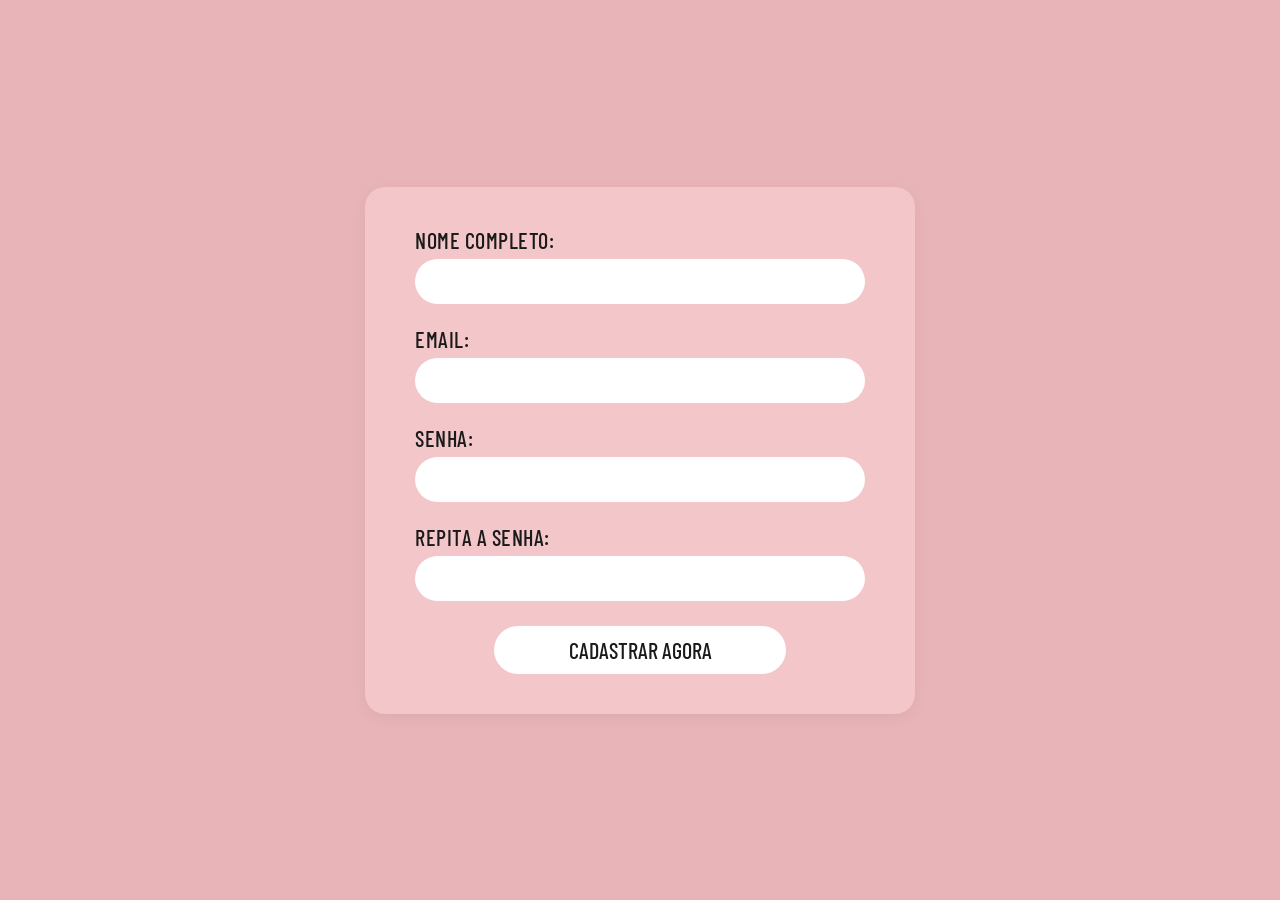
<file: pages/cadastro.html>
<!DOCTYPE html>
<html lang="pt-BR">
<head>
    <meta charset="UTF-8">
    <meta name="viewport" content="width=device-width, initial-scale=1.0">
    <title>Tela de Cadastro</title>
    <link rel="preconnect" href="https://fonts.googleapis.com">
    <link rel="preconnect" href="https://fonts.gstatic.com" crossorigin>
    <link href="https://fonts.googleapis.com/css2?family=Barlow+Condensed:wght@400;700&display=swap" rel="stylesheet">
    <link rel="stylesheet" href="../css/cadastro.css">
</head>
<body>

    <div class="cadastro-container">
        <form>
            <div class="input-group">
                <label for="nome">NOME COMPLETO:</label>
                <input type="text" id="nome" required>
            </div>

            <div class="input-group">
                <label for="email">EMAIL:</label>
                <input type="email" id="email" required>
            </div>

            <div class="input-group">
                <label for="senha">SENHA:</label>
                <input type="password" id="senha" required>
            </div>

            <div class="input-group">
                <label for="repita-senha">REPITA A SENHA:</label>
                <input type="password" id="repita-senha" required>
            </div>

            <button type="submit" class="btn-cadastrar">CADASTRAR AGORA</button>
        </form>
    </div>

</body>
</html>
</file>
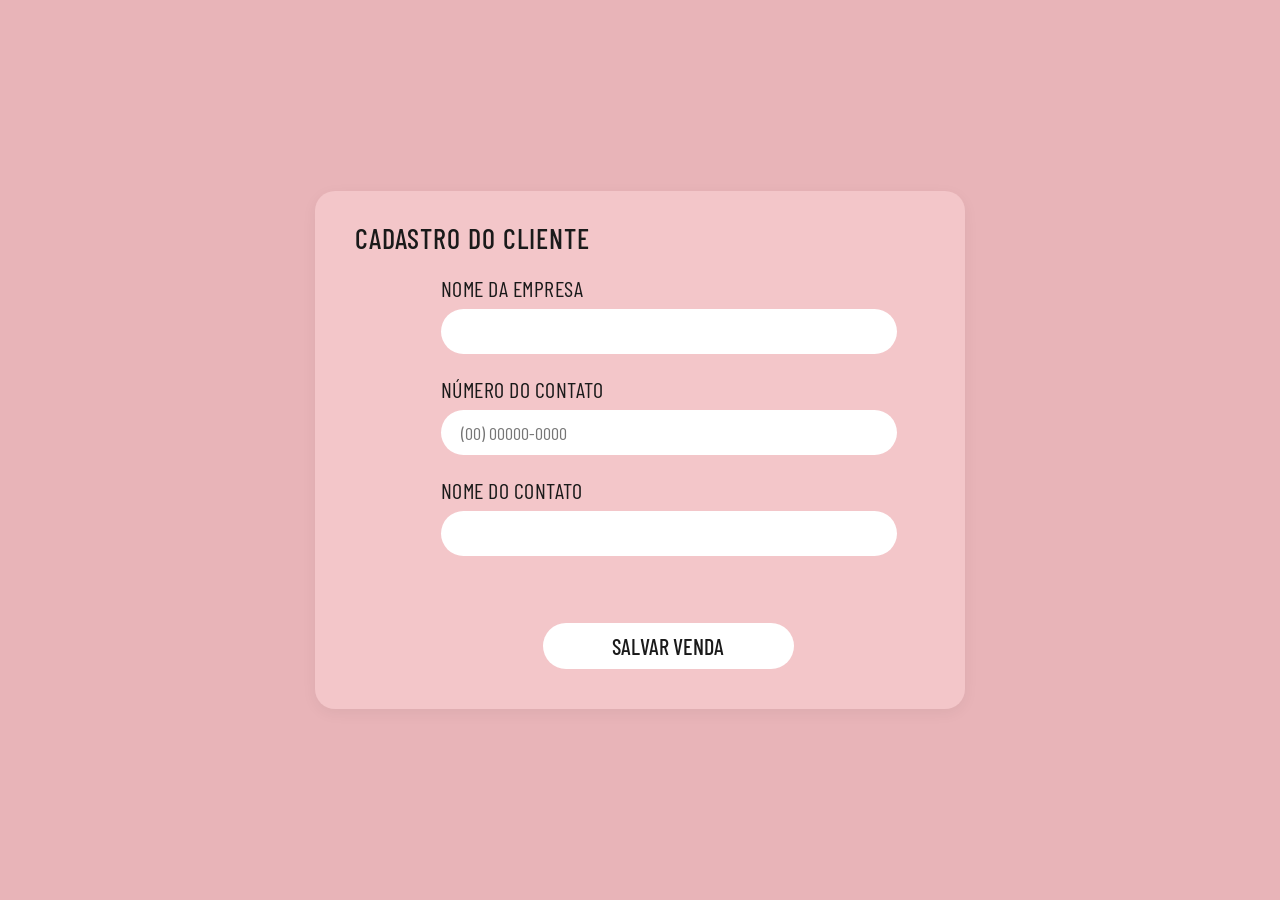
<file: pages/cliente.html>
<!DOCTYPE html>
<html lang="pt-PT">
<head>
    <meta charset="UTF-8">
    <meta name="viewport" content="width=device-width, initial-scale=1.0">
    <title>Cadastro do Cliente</title>
    <link rel="preconnect" href="https://fonts.googleapis.com">
    <link rel="preconnect" href="https://fonts.gstatic.com" crossorigin>
    <link href="https://fonts.googleapis.com/css2?family=Barlow+Condensed:wght@400;700&display=swap" rel="stylesheet">
    <link rel="stylesheet" href="../css/cliente.css">
</head>
<body>

    <div class="cliente-container">
        <h2 class="titulo-pagina">CADASTRO DO CLIENTE</h2>

        <form class="formulario-cliente">
            <div class="input-group">
                <label for="nome-empresa">NOME DA EMPRESA</label>
                <input type="text" id="nome-empresa" required>
            </div>

            <div class="input-group">
                <label for="numero-contato">NÚMERO DO CONTATO</label>
                <input type="tel" id="numero-contato" placeholder="(00) 00000-0000" required>
            </div>

            <div class="input-group">
                <label for="nome-contato">NOME DO CONTATO</label>
                <input type="text" id="nome-contato" required>
            </div>

            <button type="submit" class="btn-salvar">SALVAR VENDA</button>
        </form>
    </div>

</body>
</html>
</file>
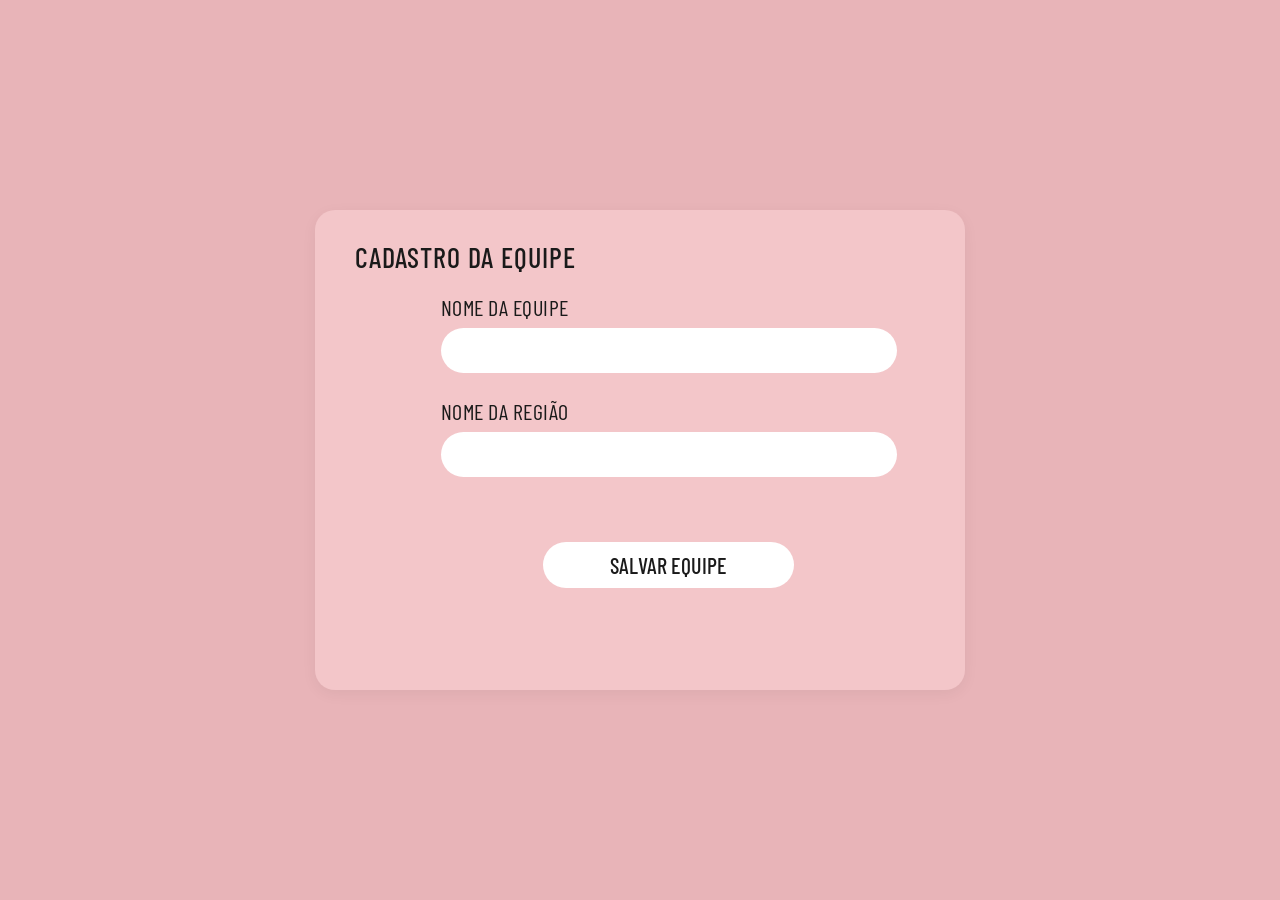
<file: pages/equipe.html>
<!DOCTYPE html>
<html lang="pt-BR">
<head>
    <meta charset="UTF-8">
    <meta name="viewport" content="width=device-width, initial-scale=1.0">
    <title>Cadastro da Equipe</title>
    <link rel="preconnect" href="https://fonts.googleapis.com">
    <link rel="preconnect" href="https://fonts.gstatic.com" crossorigin>
    <link href="https://fonts.googleapis.com/css2?family=Barlow+Condensed:wght@400;700&display=swap" rel="stylesheet">
    <link rel="stylesheet" href="../css/equipe.css">
</head>
<body>

    <div class="equipe-container">
        <h2 class="titulo-pagina">CADASTRO DA EQUIPE</h2>

        <form class="formulario-equipe">
            <div class="input-group">
                <label for="nome-equipe">NOME DA EQUIPE</label>
                <input type="text" id="nome-equipe" required>
            </div>

            <div class="input-group">
                <label for="nome-regiao">NOME DA REGIÃO</label>
                <input type="text" id="nome-regiao" required>
            </div>

            <button type="submit" class="btn-salvar">SALVAR EQUIPE</button>
        </form>
    </div>

</body>
</html>
</file>
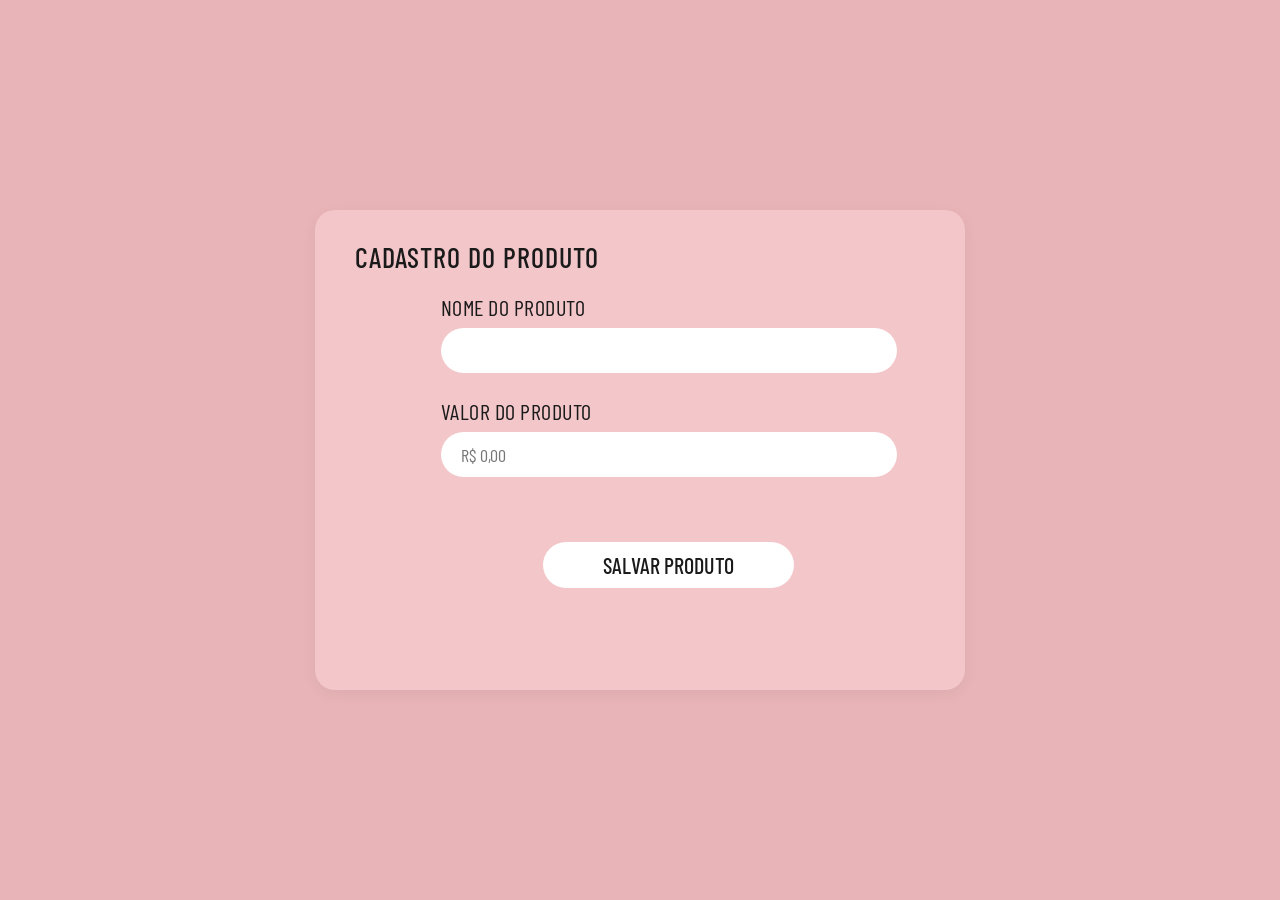
<file: pages/produto.html>
<!DOCTYPE html>
<html lang="pt-BR">
<head>
    <meta charset="UTF-8">
    <meta name="viewport" content="width=device-width, initial-scale=1.0">
    <title>Cadastro do Produto</title>
    <link rel="preconnect" href="https://fonts.googleapis.com">
    <link rel="preconnect" href="https://fonts.gstatic.com" crossorigin>
    <link href="https://fonts.googleapis.com/css2?family=Barlow+Condensed:wght@400;700&display=swap" rel="stylesheet">
    <link rel="stylesheet" href="../css/produto.css">
</head>
<body>

    <div class="produto-container">
        <h2 class="titulo-pagina">CADASTRO DO PRODUTO</h2>

        <form class="formulario-produto">
            <div class="input-group">
                <label for="nome-produto">NOME DO PRODUTO</label>
                <input type="text" id="nome-produto" required>
            </div>

            <div class="input-group">
                <label for="valor-produto">VALOR DO PRODUTO</label>
                <input type="text" id="valor-produto" placeholder="R$ 0,00" required>
            </div>

            <button type="submit" class="btn-salvar">SALVAR PRODUTO</button>
        </form>
    </div>

</body>
</html>
</file>
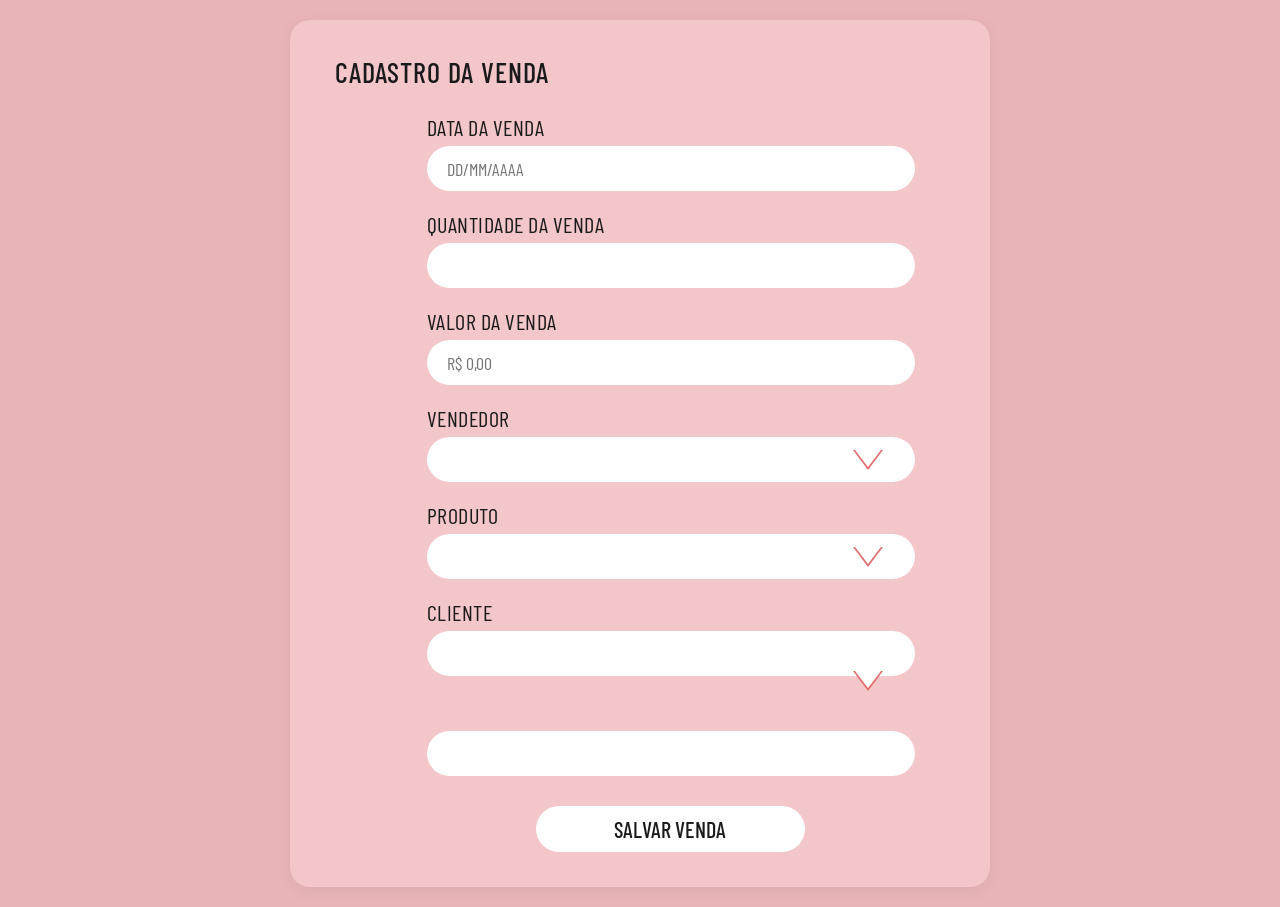
<file: pages/venda.html>
<!DOCTYPE html>
<html lang="pt-BR">
<head>
    <meta charset="UTF-8">
    <meta name="viewport" content="width=device-width, initial-scale=1.0">
    <title>Cadastro da Venda</title>
    <link rel="preconnect" href="https://fonts.googleapis.com">
    <link rel="preconnect" href="https://fonts.gstatic.com" crossorigin>
    <link href="https://fonts.googleapis.com/css2?family=Barlow+Condensed:wght@400;700&display=swap" rel="stylesheet">
    <link rel="stylesheet" href="../css/venda.css">
</head>
<body>

    <div class="venda-container">
        <h2 class="titulo-pagina">CADASTRO DA VENDA</h2>

        <form class="formulario-venda">
            <div class="input-group">
                <label for="data-venda">DATA DA VENDA</label>
                <input type="text" id="data-venda" placeholder="DD/MM/AAAA" required>
            </div>

            <div class="input-group">
                <label for="qtd-venda">QUANTIDADE DA VENDA</label>
                <input type="number" id="qtd-venda" min="1" required>
            </div>

            <div class="input-group">
                <label for="valor-venda">VALOR DA VENDA</label>
                <input type="text" id="valor-venda" placeholder="R$ 0,00" required>
            </div>

            <div class="input-group select-wrapper">
                <label for="vendedor-venda">VENDEDOR</label>
                <select id="vendedor-venda" required>
                    <option value="" disabled selected hidden></option>
                    <option value="1">Lucas Henrique</option>
                    <option value="2">Ana Souza</option>
                </select>
            </div>

            <div class="input-group select-wrapper">
                <label for="produto-venda">PRODUTO</label>
                <select id="produto-venda" required>
                    <option value="" disabled selected hidden></option>
                    <option value="1">Produto A</option>
                    <option value="2">Produto B</option>
                </select>
            </div>

            <div class="input-group select-wrapper cliente-group">
                <label for="cliente-venda">CLIENTE</label>
                <select id="cliente-venda" required>
                    <option value="" disabled selected hidden></option>
                    <option value="1">Carlos Silva</option>
                    <option value="2">Maria Oliveira</option>
                </select>
            </div>

            <div class="bloco-vazio-inferior"></div>

            <button type="submit" class="btn-salvar">SALVAR VENDA</button>
        </form>
    </div>

</body>
</html>
</file>
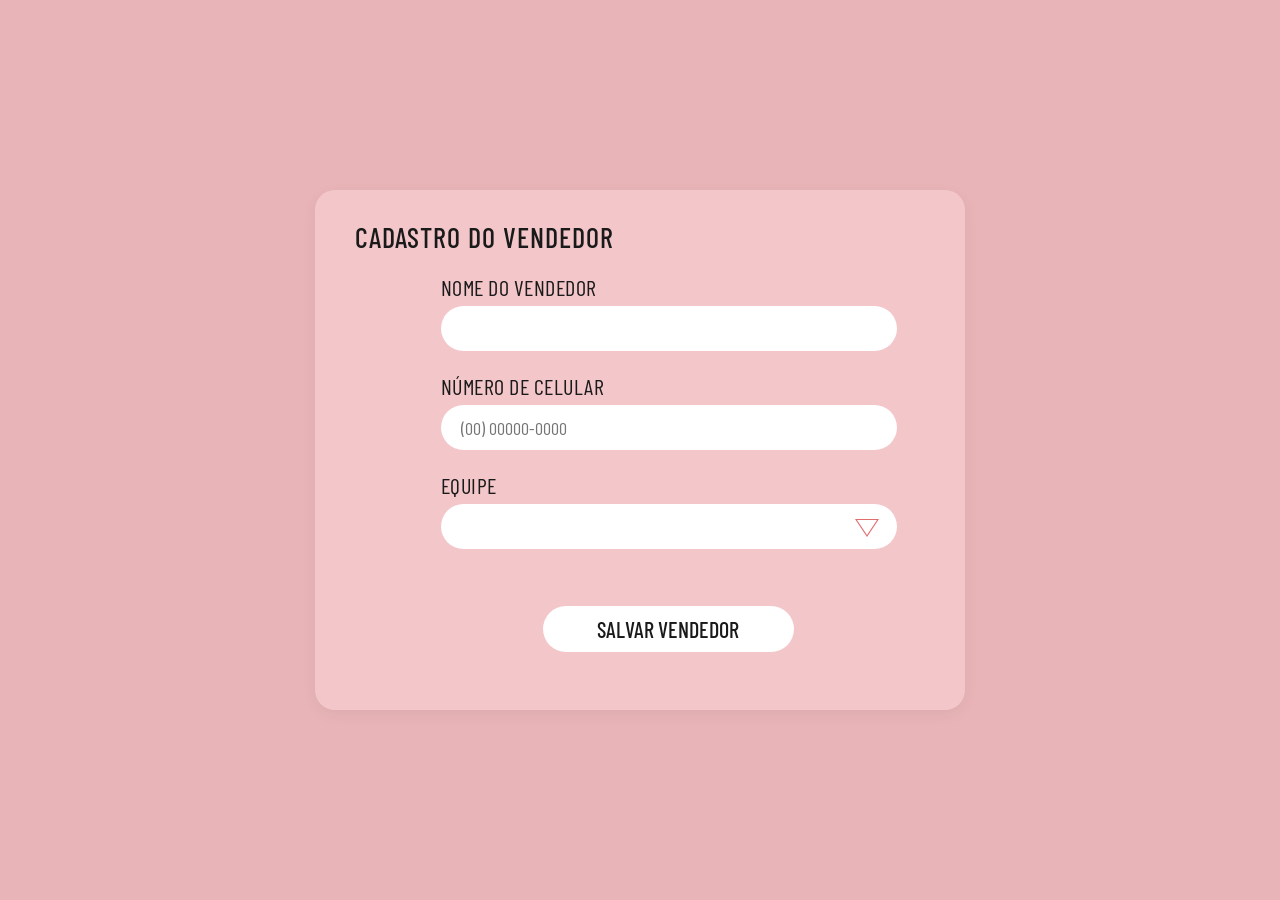
<file: pages/vendedor.html>
<!DOCTYPE html>
<html lang="pt-BR">
<head>
    <meta charset="UTF-8">
    <meta name="viewport" content="width=device-width, initial-scale=1.0">
    <title>Cadastro do Vendedor</title>
    <link rel="preconnect" href="https://fonts.googleapis.com">
    <link rel="preconnect" href="https://fonts.gstatic.com" crossorigin>
    <link href="https://fonts.googleapis.com/css2?family=Barlow+Condensed:wght@400;700&display=swap" rel="stylesheet">
    <link rel="stylesheet" href="../css/vendedor.css">
</head>
<body>

    <div class="vendedor-container">
        <h2 class="titulo-pagina">CADASTRO DO VENDEDOR</h2>

        <form class="formulario-vendedor">
            <div class="input-group">
                <label for="nome-vendedor">NOME DO VENDEDOR</label>
                <input type="text" id="nome-vendedor" required>
            </div>

            <div class="input-group">
                <label for="celular-vendedor">NÚMERO DE CELULAR</label>
                <input type="tel" id="celular-vendedor" placeholder="(00) 00000-0000" required>
            </div>

            <div class="input-group select-wrapper">
                <label for="equipe-vendedor">EQUIPE</label>
                <select id="equipe-vendedor" required>
                    <option value="" disabled selected hidden></option>
                    <option value="equipe-alfa">Equipe Alfa</option>
                    <option value="equipe-beta">Equipe Beta</option>
                    <option value="equipe-omega">Equipe Ómega</option>
                </select>
            </div>

            <button type="submit" class="btn-salvar">SALVAR VENDEDOR</button>
        </form>
    </div>

</body>
</html>
</file>
<file: css/cadastro.css>
/* Configurações Globais */
* {
    margin: 0;
    padding: 0;
    box-sizing: border-box;
    font-family: 'Barlow Condensed', sans-serif;
}

body {
    background-color: #E8B4B8; /* Tom de fundo ligeiramente mais escuro para destacar o card */
    min-height: 100vh;
    display: flex;
    justify-content: center;
    align-items: center;
    padding: 20px;
}

/* Container do Formulário (O card rosa da imagem) */
.cadastro-container {
    background-color: #F3C6C9; /* Cor rosa do fundo do formulário */
    width: 100%;
    max-width: 550px;
    padding: 40px 50px;
    border-radius: 20px; /* Bordas arredondadas do card principal */
    box-shadow: 0 4px 15px rgba(0, 0, 0, 0.05);
}

/* Grupos de Input (Alinhamento à esquerda) */
.input-group {
    margin-bottom: 22px;
    text-align: left;
}

.input-group label {
    display: block;
    font-size: 22px;
    color: #1A1A1A;
    margin-bottom: 6px;
    letter-spacing: 0.5px;
    font-weight: 500;
}

.input-group input {
    width: 100%;
    height: 45px;
    border: none;
    border-radius: 25px; /* Inputs com formato de pílula bem arredondada */
    background-color: #FFFFFF; /* Inputs brancos purificados */
    padding: 0 20px;
    font-size: 18px;
    outline: none;
    transition: transform 0.2s;
}

.input-group input:focus {
    box-shadow: 0 0 5px rgba(0,0,0,0.1);
}

/* Botão Cadastrar Agora */
.btn-cadastrar {
    background-color: #FFFFFF; /* Botão todo branco conforme a imagem */
    color: #1A1A1A;
    border: none;
    border-radius: 25px;
    width: 65%;
    height: 48px;
    font-size: 22px;
    font-weight: 500;
    cursor: pointer;
    margin: 25px auto 0 auto;
    display: block; /* Garante a centralização horizontal */
    transition: background-color 0.2s, transform 0.1s;
}

.btn-cadastrar:hover {
    background-color: #F5F5F5;
}

.btn-cadastrar:active {
    transform: scale(0.98);
}

/* Ajustes para telas pequenas (Celulares) */
@media (max-width: 480px) {
    .cadastro-container {
        padding: 25px 20px;
    }
    
    .btn-cadastrar {
        width: 80%;
        font-size: 18px;
    }
}
</file>
<file: css/cliente.css>
/* Configurações Globais */
* {
    margin: 0;
    padding: 0;
    box-sizing: border-box;
    font-family: 'Barlow Condensed', sans-serif;
}

body {
    background-color: #E8B4B8; /* Cor de fundo externa para destacar o card */
    min-height: 100vh;
    display: flex;
    justify-content: center;
    align-items: center;
    padding: 20px;
}

/* Card Principal Rosa */
.cliente-container {
    background-color: #F3C6C9; /* Tom rosa claro idêntico à imagem */
    width: 100%;
    max-width: 650px;
    min-height: 500px;
    padding: 30px 40px;
    border-radius: 20px;
    position: relative;
    display: flex;
    flex-direction: column;
    box-shadow: 0 4px 15px rgba(0, 0, 0, 0.05);
}

/* Título alinhado à esquerda e no topo */
.titulo-pagina {
    font-size: 28px;
    color: #1A1A1A;
    font-weight: 500;
    letter-spacing: 1px;
    margin-bottom: 20px;
}

/* Formulário com recuo interno à esquerda para deslocar os campos */
.formulario-cliente {
    width: 100%;
    padding-left: 15%; /* Cria o recuo característico visto no teu layout */
    padding-right: 5%;
    display: flex;
    flex-direction: column;
    flex-grow: 1;
}

/* Grupos de Input */
.input-group {
    margin-bottom: 22px;
    text-align: left;
}

.input-group label {
    display: block;
    font-size: 22px;
    color: #1A1A1A;
    margin-bottom: 8px;
    letter-spacing: 0.5px;
}

.input-group input {
    width: 100%;
    height: 45px;
    border: none;
    border-radius: 25px; /* Formato de pílula arredondada */
    background-color: #FFFFFF; /* Fundo interno branco */
    padding: 0 20px;
    font-size: 18px;
    outline: none;
}

/* Botão Salvar Venda */
.btn-salvar {
    background-color: #FFFFFF; /* Botão branco */
    color: #1A1A1A;
    border: none;
    border-radius: 25px;
    width: 55%;
    height: 46px;
    font-size: 22px;
    font-weight: 500;
    cursor: pointer;
    margin: 45px auto 10px auto; /* Centraliza horizontalmente e dá espaçamento */
    display: block;
    transition: background-color 0.2s, transform 0.1s;
}

.btn-salvar:hover {
    background-color: #F5F5F5;
}

.btn-salvar:active {
    transform: scale(0.98);
}

/* Responsividade para ecrãs pequenos (Telemóveis) */
@media (max-width: 600px) {
    .formulario-cliente {
        padding-left: 0; /* Remove o recuo para aproveitar melhor o espaço no telemóvel */
        padding-right: 0;
    }
    
    .titulo-pagina {
        font-size: 24px;
        text-align: center;
    }

    .btn-salvar {
        width: 80%;
    }
}
</file>
<file: css/equipe.css>
/* Configurações Globais */
* {
    margin: 0;
    padding: 0;
    box-sizing: border-box;
    font-family: 'Barlow Condensed', sans-serif;
}

body {
    background-color: #E8B4B8; /* Fundo externo combinando com o fluxo do app */
    min-height: 100vh;
    display: flex;
    justify-content: center;
    align-items: center;
    padding: 20px;
}

/* Card Principal Rosa */
.equipe-container {
    background-color: #F3C6C9; /* Tom rosa claro idêntico à imagem */
    width: 100%;
    max-width: 650px;
    min-height: 480px;
    padding: 30px 40px;
    border-radius: 20px;
    position: relative;
    display: flex;
    flex-direction: column;
    box-shadow: 0 4px 15px rgba(0, 0, 0, 0.05);
}

/* Título alinhado à esquerda e no topo */
.titulo-pagina {
    font-size: 28px;
    color: #1A1A1A;
    font-weight: 500;
    letter-spacing: 1px;
    margin-bottom: 20px;
}

/* Formulário com recuo interno para deslocar os inputs para a direita */
.formulario-equipe {
    width: 100%;
    padding-left: 15%; /* Cria o recuo à esquerda visto na imagem */
    padding-right: 5%;
    display: flex;
    flex-direction: column;
    flex-grow: 1;
}

/* Grupos de Input */
.input-group {
    margin-bottom: 25px;
    text-align: left;
}

.input-group label {
    display: block;
    font-size: 22px;
    color: #1A1A1A;
    margin-bottom: 8px;
    letter-spacing: 0.5px;
}

.input-group input {
    width: 100%;
    height: 45px;
    border: none;
    border-radius: 25px; /* Formato de pílula arredondada */
    background-color: #FFFFFF;
    padding: 0 20px;
    font-size: 18px;
    outline: none;
}

/* Botão Salvar Equipe */
.btn-salvar {
    background-color: #FFFFFF; /* Botão branco */
    color: #1A1A1A;
    border: none;
    border-radius: 25px;
    width: 55%;
    height: 46px;
    font-size: 22px;
    font-weight: 500;
    cursor: pointer;
    margin: 40px auto 10px auto; /* Centraliza horizontalmente e empurra para baixo */
    display: block;
    transition: background-color 0.2s, transform 0.1s;
}

.btn-salvar:hover {
    background-color: #F5F5F5;
}

.btn-salvar:active {
    transform: scale(0.98);
}

/* Responsividade para Celulares */
@media (max-width: 600px) {
    .formulario-equipe {
        padding-left: 0; /* Remove o recuo em telas pequenas para aproveitar espaço */
        padding-right: 0;
    }
    
    .titulo-pagina {
        font-size: 24px;
        text-align: center;
    }

    .btn-salvar {
        width: 80%;
    }
}
</file>
<file: css/produto.css>
/* Configurações Globais */
* {
    margin: 0;
    padding: 0;
    box-sizing: border-box;
    font-family: 'Barlow Condensed', sans-serif;
}

body {
    background-color: #E8B4B8; /* Cor de fundo externa para destacar o card */
    min-height: 100vh;
    display: flex;
    justify-content: center;
    align-items: center;
    padding: 20px;
}

/* Card Principal Rosa */
.produto-container {
    background-color: #F3C6C9; /* Tom rosa claro idêntico à imagem */
    width: 100%;
    max-width: 650px;
    min-height: 480px;
    padding: 30px 40px;
    border-radius: 20px;
    position: relative;
    display: flex;
    flex-direction: column;
    box-shadow: 0 4px 15px rgba(0, 0, 0, 0.05);
}

/* Título alinhado à esquerda e no topo */
.titulo-pagina {
    font-size: 28px;
    color: #1A1A1A;
    font-weight: 500;
    letter-spacing: 1px;
    margin-bottom: 20px;
}

/* Formulário com recuo interno à esquerda para deslocar os campos */
.formulario-produto {
    width: 100%;
    padding-left: 15%; /* Cria o recuo característico visto no seu layout */
    padding-right: 5%;
    display: flex;
    flex-direction: column;
    flex-grow: 1;
}

/* Grupos de Input */
.input-group {
    margin-bottom: 25px;
    text-align: left;
}

.input-group label {
    display: block;
    font-size: 22px;
    color: #1A1A1A;
    margin-bottom: 8px;
    letter-spacing: 0.5px;
}

.input-group input {
    width: 100%;
    height: 45px;
    border: none;
    border-radius: 25px; /* Formato de pílula arredondada */
    background-color: #FFFFFF; /* Fundo interno branco */
    padding: 0 20px;
    font-size: 18px;
    outline: none;
}

/* Botão Salvar Produto */
.btn-salvar {
    background-color: #FFFFFF; /* Botão branco */
    color: #1A1A1A;
    border: none;
    border-radius: 25px;
    width: 55%;
    height: 46px;
    font-size: 22px;
    font-weight: 500;
    cursor: pointer;
    margin: 40px auto 10px auto; /* Centraliza horizontalmente e dá espaçamento */
    display: block;
    transition: background-color 0.2s, transform 0.1s;
}

.btn-salvar:hover {
    background-color: #F5F5F5;
}

.btn-salvar:active {
    transform: scale(0.98);
}

/* Responsividade para ecrãs pequenos (Telemóveis) */
@media (max-width: 600px) {
    .formulario-produto {
        padding-left: 0; /* Remove o recuo para aproveitar melhor o espaço no telemóvel */
        padding-right: 0;
    }
    
    .titulo-pagina {
        font-size: 24px;
        text-align: center;
    }

    .btn-salvar {
        width: 80%;
    }
}
</file>
<file: css/venda.css>
/* Configurações Globais */
* {
    margin: 0;
    padding: 0;
    box-sizing: border-box;
    font-family: 'Barlow Condensed', sans-serif;
}

body {
    background-color: #E8B4B8; /* Cor externa para contraste */
    min-height: 100vh;
    display: flex;
    justify-content: center;
    align-items: center;
    padding: 20px;
}

/* Card Principal da Venda */
.venda-container {
    background-color: #F3C6C9; /* Cor de fundo rosa do card */
    width: 100%;
    max-width: 700px;
    padding: 35px 45px;
    border-radius: 20px;
    display: flex;
    flex-direction: column;
    box-shadow: 0 4px 15px rgba(0, 0, 0, 0.05);
}

/* Título superior esquerdo */
.titulo-pagina {
    font-size: 28px;
    color: #1A1A1A;
    font-weight: 500;
    letter-spacing: 1px;
    margin-bottom: 25px;
}

/* Alinhamento recuado dos formulários */
.formulario-venda {
    width: 100%;
    padding-left: 15%; /* Mantém o recuo padrão do seu design */
    padding-right: 5%;
    display: flex;
    flex-direction: column;
}

/* Configuração dos Grupos de Input */
.input-group {
    margin-bottom: 20px;
    text-align: left;
    position: relative;
}

.input-group label {
    display: block;
    font-size: 22px;
    color: #1A1A1A;
    margin-bottom: 6px;
    letter-spacing: 0.5px;
}

.input-group input, 
.input-group select {
    width: 100%;
    height: 45px;
    border: none;
    border-radius: 25px; /* Bordas estilo pílula */
    background-color: #FFFFFF;
    padding: 0 20px;
    font-size: 18px;
    outline: none;
}

/* Customização dos Campos de Seleção (Selects) */
.input-group select {
    appearance: none; /* Esconde a seta nativa do sistema operacional */
    -webkit-appearance: none;
    -moz-appearance: none;
    cursor: pointer;
    padding-right: 55px;
}

/* Criação da Seta Customizada Vazada (Triângulo Rosa) */
.select-wrapper::before {
    content: "";
    position: absolute;
    right: 32px;
    bottom: 12px;
    width: 0;
    height: 0;
    border-left: 15px solid transparent;
    border-right: 15px solid transparent;
    border-top: 20px solid #E26D6D; /* Cor da borda da seta */
    z-index: 2;
    pointer-events: none;
}

/* Máscara interna para tornar o triângulo vazado */
.select-wrapper::after {
    content: "";
    position: absolute;
    right: 34px;
    bottom: 15px;
    width: 0;
    height: 0;
    border-left: 13px solid transparent;
    border-right: 13px solid transparent;
    border-top: 17px solid #FFFFFF; /* Mesma cor de fundo do input */
    z-index: 3;
    pointer-events: none;
}

/* Ajuste específico para a seta do Cliente que fica mais abaixo no layout da imagem */
.cliente-group::before {
    bottom: -15px;
}
.cliente-group::after {
    bottom: -12px;
}

/* Bloco vazio esbranquiçado inferior que precede o botão */
.bloco-vazio-inferior {
    width: 100%;
    height: 45px;
    background-color: #FFFFFF;
    border-radius: 25px;
    margin-top: 35px;
    margin-bottom: 20px;
}

/* Botão Salvar Venda */
.btn-salvar {
    background-color: #FFFFFF;
    color: #1A1A1A;
    border: none;
    border-radius: 25px;
    width: 55%;
    height: 46px;
    font-size: 22px;
    font-weight: 500;
    cursor: pointer;
    margin: 10px auto 0 auto;
    display: block;
    transition: background-color 0.2s, transform 0.1s;
}

.btn-salvar:hover {
    background-color: #F5F5F5;
}

.btn-salvar:active {
    transform: scale(0.98);
}

/* Responsividade para Celulares/Telemóveis */
@media (max-width: 600px) {
    .formulario-venda {
        padding-left: 0;
        padding-right: 0;
    }
    
    .titulo-pagina {
        font-size: 24px;
        text-align: center;
    }

    .btn-salvar {
        width: 80%;
    }
    
    .cliente-group::before {
        bottom: 12px;
    }
    .cliente-group::after {
        bottom: 15px;
    }
}
</file>
<file: css/vendedor.css>
/* Configurações Globais */
* {
    margin: 0;
    padding: 0;
    box-sizing: border-box;
    font-family: 'Barlow Condensed', sans-serif;
}

body {
    background-color: #E8B4B8; /* Cor externa do fundo */
    min-height: 100vh;
    display: flex;
    justify-content: center;
    align-items: center;
    padding: 20px;
}

/* Card Principal Rosa */
.vendedor-container {
    background-color: #F3C6C9; /* Tom rosa claro padrão do seu sistema */
    width: 100%;
    max-width: 650px;
    min-height: 520px;
    padding: 30px 40px;
    border-radius: 20px;
    position: relative;
    display: flex;
    flex-direction: column;
    box-shadow: 0 4px 15px rgba(0, 0, 0, 0.05);
}

/* Título no canto superior esquerdo */
.titulo-pagina {
    font-size: 28px;
    color: #1A1A1A;
    font-weight: 500;
    letter-spacing: 1px;
    margin-bottom: 20px;
}

/* Formulário deslocado para a direita */
.formulario-vendedor {
    width: 100%;
    padding-left: 15%; /* Mantém o alinhamento das telas anteriores */
    padding-right: 5%;
    display: flex;
    flex-direction: column;
    flex-grow: 1;
}

/* Grupos de Input e Labels */
.input-group {
    margin-bottom: 22px;
    text-align: left;
    position: relative; /* Importante para posicionar a seta customizada */
}

.input-group label {
    display: block;
    font-size: 22px;
    color: #1A1A1A;
    margin-bottom: 6px;
    letter-spacing: 0.5px;
}

.input-group input, 
.input-group select {
    width: 100%;
    height: 45px;
    border: none;
    border-radius: 25px; /* Formato pílula */
    background-color: #FFFFFF;
    padding: 0 20px;
    font-size: 18px;
    outline: none;
}

/* Customização específica do campo SELECT (Equipe) */
.input-group select {
    appearance: none; /* Remove a seta padrão do navegador */
    -webkit-appearance: none;
    -moz-appearance: none;
    cursor: pointer;
    padding-right: 50px; /* Evita que o texto fique por cima da seta */
}

/* Criando o triângulo linear vermelho idêntico à imagem através de CSS puro */
.select-wrapper::after {
    content: "";
    position: absolute;
    right: 20px;
    bottom: 12px;
    width: 0;
    height: 0;
    border-left: 14px solid transparent;
    border-right: 14px solid transparent;
    border-top: 22px solid transparent; /* Camada invisível para criar a borda */
    position: absolute;
    pointer-events: none;
}

/* Renderização da Seta Triangular Vazada (Borda Vermelha) */
.select-wrapper::before {
    content: "";
    position: absolute;
    right: 18px;
    bottom: 12px;
    width: 0;
    height: 0;
    border-left: 12px solid transparent;
    border-right: 12px solid transparent;
    border-top: 18px solid #E26D6D; /* Cor rosa/vermelha da seta linear */
    z-index: 2;
    pointer-events: none;
}

/* Hack simples para fazer o triângulo parecer vazado/linear */
.select-wrapper::after {
    content: "";
    position: absolute;
    right: 20px;
    bottom: 14px;
    width: 0;
    height: 0;
    border-left: 10px solid transparent;
    border-right: 10px solid transparent;
    border-top: 15px solid #FFFFFF; /* Corta o meio com a cor branca de fundo */
    z-index: 3;
    pointer-events: none;
}

/* Botão Salvar Vendedor */
.btn-salvar {
    background-color: #FFFFFF;
    color: #1A1A1A;
    border: none;
    border-radius: 25px;
    width: 55%;
    height: 46px;
    font-size: 22px;
    font-weight: 500;
    cursor: pointer;
    margin: 35px auto 10px auto;
    display: block;
    transition: background-color 0.2s, transform 0.1s;
}

.btn-salvar:hover {
    background-color: #F5F5F5;
}

.btn-salvar:active {
    transform: scale(0.98);
}

/* Responsividade para Telemóveis */
@media (max-width: 600px) {
    .formulario-vendedor {
        padding-left: 0;
        padding-right: 0;
    }
    
    .titulo-pagina {
        font-size: 24px;
        text-align: center;
    }

    .btn-salvar {
        width: 80%;
    }
}
</file>
